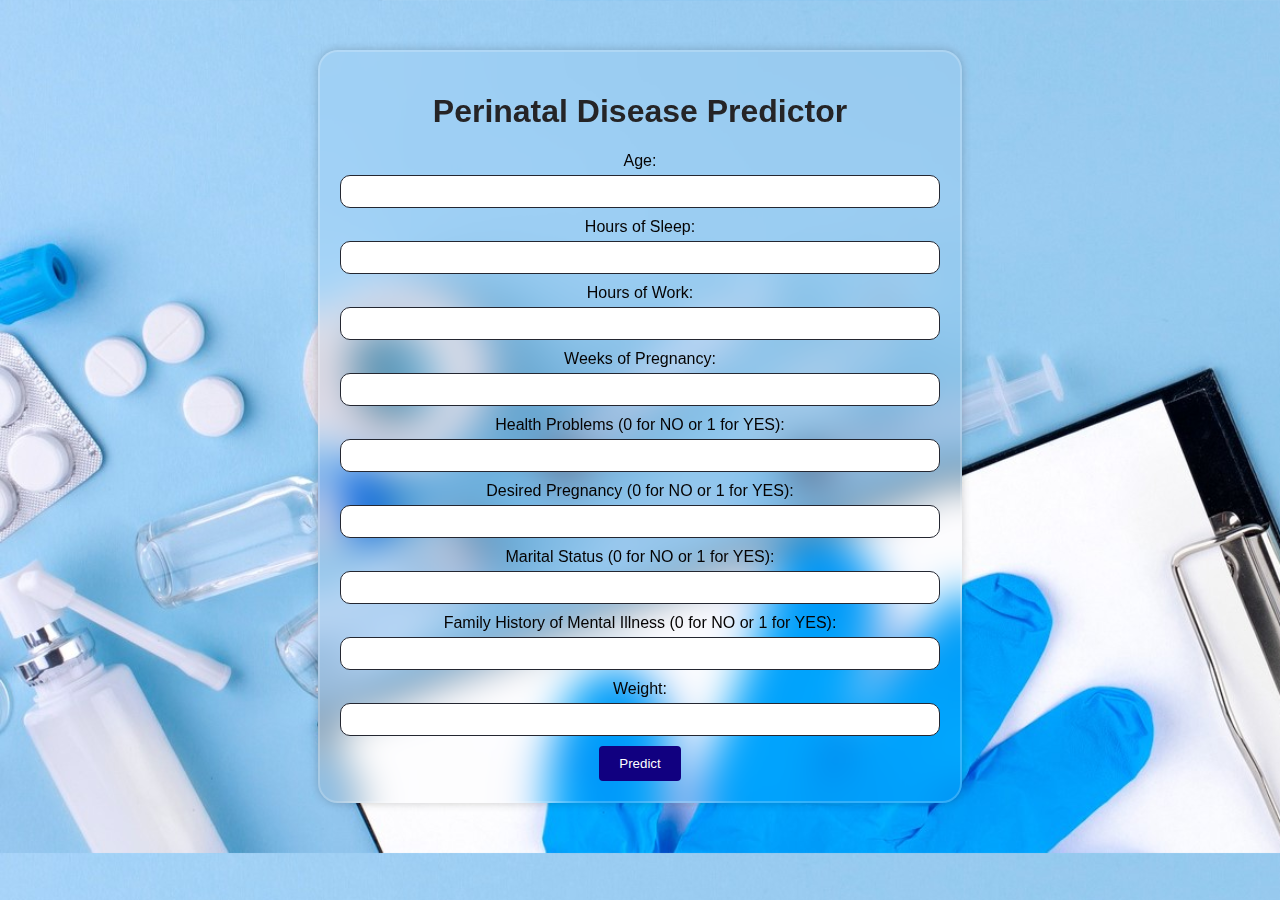
<file: templates/index.html>
<!DOCTYPE html>
<html lang="en">
<head>
    <meta charset="UTF-8">
    <meta name="viewport" content="width=device-width, initial-scale=1.0">
    <title>Perisight</title>
    <style>
        @keyframes fade-in{
            0%{
                opacity: 0;
                transform: translateY(15px);
            }
            100%{
                opacity: 1;
                transform: translate(0px);
            }
        }        

        body {
            font-family: Arial, sans-serif;
            margin: 0;
            padding: 0;
            min-width: 100%;
            text-align: center;
            background-image: url("/static/image/background1.jpg");
            background-size: cover;
            background-blend-mode: darken;
            animation: fade-in 0.5s;
        }

        .container {
            max-width: 600px;
            margin: 50px auto;
            padding: 20px;
            background-color: rgba(255, 255, 255, 0.8);
            border-radius: 20px;
            box-shadow: 0 0 10px rgba(0, 0, 0, 0.1);
            background: transparent;
            border: 2px solid rgba(255, 255, 255, .2);
            backdrop-filter: blur(20px);
            box-shadow: 0 0 10px rgba(0, 0, 0, .2);
            color: #050303;
            
           
}
        

        h1 {
            color: #252426;
        }

        form {
            margin-top: 20px;
        }

        label {
            display: block;
            margin-bottom: 5px;
        }

        input[type="number"] {
            
            width: 100%;
            padding: 8px;
            
            
            margin-bottom: 10px;
            border: 1px solid rgba(36, 39, 49, 1);;
            border-radius: 10px;
            box-sizing: border-box;
            
        }

        button {
            
            color: rgb(0, 0, 0);
            padding: 10px 20px;
            border: none;
            border-radius: 4px;
            cursor: pointer;
        }

        button:hover {
            cursor: pointer;
            background-color: #9daece;
        }

        #predict{
            color: rgb(255, 255, 255);
            background-color: rgb(17, 0, 128);
        }

    </style>
</head>
<body>

    


    <div class="container">
        <h1>Perinatal Disease Predictor</h1>
        <form action="/predict" method="post" onsubmit="getResult()">
            <label for="Age">Age:</label>
            <input type="number" class="age" name="Age" required>
            <label for="Sleepinghours">Hours of Sleep:</label>
            <input type="number" id="Sleepinghours" name="Sleepinghours" required>
            <label for="Workhours">Hours of Work:</label>
            <input type="number" id="Workhours" name="Workhours" required>
            <label for="Weeks_of_Pregnancy">Weeks of Pregnancy:</label>
            <input type="number" id="Weeks_of_Pregnancy" name="Weeks_of_Pregnancy" required>
            <label for="Healthproblems">Health Problems (0 for NO or 1 for YES):</label>
            <input type="number" id="Healthproblems" name="Healthproblems" required>
            <label for="Desiredpregnancy">Desired Pregnancy (0 for NO or 1 for YES):</label>
            <input type="number" id="Desiredpregnancy" name="Desiredpregnancy" required>
            <label for="Maritalstatus">Marital Status (0 for NO or 1 for YES):</label>
            <input type="number" id="Maritalstatus" name="Maritalstatus" required>
            <label for="Family_history_of_mentalillness">Family History of Mental Illness (0 for NO or 1 for YES):</label>
            <input type="number" id="Family_history_of_mentalillness" name="Family_history_of_mentalillness" required>
            <label for="Weight">Weight:</label>
            <input type="number" id="Weight" name="Weight" required>
            <button type="submit" id="predict">Predict</button>
        </form>
    </div>

    <script>
        // Function to set the prediction result in the hidden input field
        function getResult() {
            // Retrieve input values from the form fields
            var age = document.getElementById('Age').value;
            var sleepingHours = document.getElementById('Sleepinghours').value;
            var workHours = document.getElementById('Workhours').value;
            var weeksOfPregnancy = document.getElementById('Weeks_of_Pregnancy').value;
            var healthProblems = document.getElementById('Healthproblems').value;
            var desiredPregnancy = document.getElementById('Desiredpregnancy').value;
            var maritalStatus = document.getElementById('Maritalstatus').value;
            var familyHistoryOfMentalIllness = document.getElementById('Family_history_of_mentalillness').value;
            var weight = document.getElementById('Weight').value;

            // Construct the input features string
            var inputFeatures = `Age: ${age}\nSleeping Hours: ${sleepingHours}\nWork Hours: ${workHours}\nWeeks of Pregnancy: ${weeksOfPregnancy}\nHealth Problems: ${healthProblems}\nDesired Pregnancy: ${desiredPregnancy}\nMarital Status: ${maritalStatus}\nFamily History of Mental Illness: ${familyHistoryOfMentalIllness}\nWeight: ${weight}`;

            // Update the value of the hidden input field 'result' with the input features
            document.getElementById('result').value = inputFeatures;

            // Prevent form submission
            return false;
        }
    </script>
    
</body>
</html>
</file>
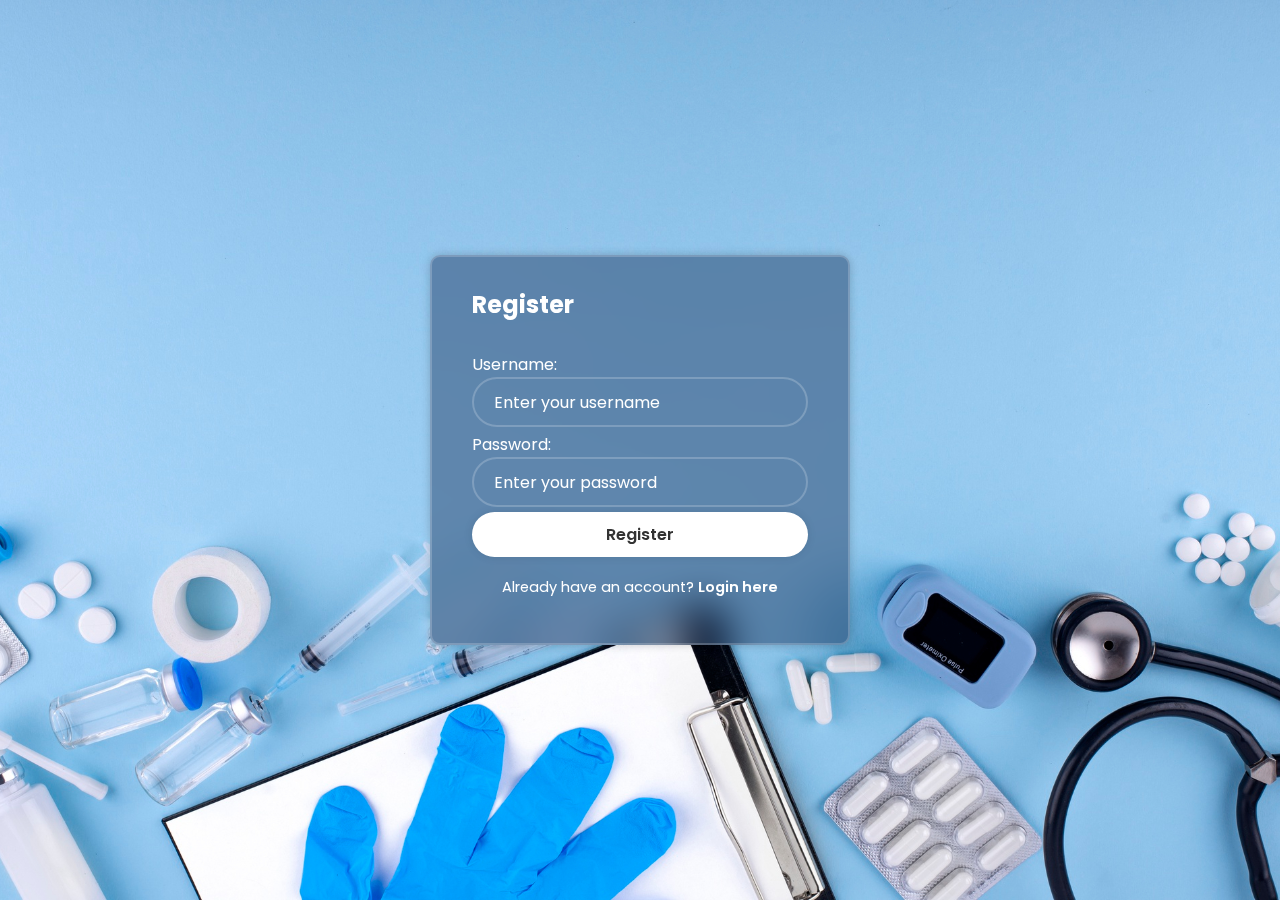
<file: templates/register.html>
<!DOCTYPE html>
<html lang="en">
<head>
    <meta charset="UTF-8">
    <meta name="viewport" content="width=device-width, initial-scale=1.0">
    <title>Perisight</title>
    <style>
        @import url("https://fonts.googleapis.com/css2?family=Poppins:wght@300;400;500;600;700;800;900&display=swap");


@keyframes fade-in{
    0%{
        opacity: 0;
        transform: translateY(15px);
    }
    100%{
        opacity: 1;
        transform: translate(0px);
    }
}


* {
    margin: 0;
    padding: 0;
    box-sizing: border-box;
    font-family: "poppins" , sans-serif;
}

body {
    display: flex;
    justify-content: center;
    align-items: center;
    min-height: 100vh;
    /* background: url('img.jpg') no-repeat; */
   
    background-image: url("/static/image/background.jpg");
    background-blend-mode: darken;
    background-size: cover;
    background-position: center;
    animation: fade-in 0.5s;
    overflow-x: hidden;
    overflow-y: hidden;
}

.wrapper {
    width: 420px;
    background: transparent;
    cursor: pointer;
    background-color: rgba(7, 29, 73, 0.4);
    border: 2px solid rgba(255, 255, 255, .2);
    backdrop-filter: blur(20px);
    box-shadow: 0 0 10px rgba(0, 0, 0, .2);
    color: #fff;
    border-radius: 10px;
    padding: 30px 40px;
    
}


.wrapper h1 {
    font-size: 36px;
    text-align: center;
}
.wrapper .input-box {
    width: 100%;
    height: 50px;
    
    margin: 30px 0;
}

.input-box input {
    position: relative;
    width: 100%;
    height: 100%;
    background: transparent;
    border: none;
    outline: none;
    border: 2px solid rgba(255, 255, 255, .2);
    border-radius: 40px;
    font-size: 16px;
    color: #fff;
    cursor: pointer;
    padding: 20px 45px 20px 20px;
}

.input-box input::placeholder {
    color: #fff;
}

.input-box i {
    position: absolute;
    right: 20px;
    top: 50%;
    transform: translateY(-50%);
    font-size: 20px;
}

.wrapper .remember-forgot {
    display: flex;
    justify-content: space-between;
    font-size: 14.5px;
    margin: -15px 0 15px;
}

.remember-forgot label input {
    accent-color: #fff;
    margin-right: 3px;
}
.remember-forgot a {
    color: #fff;
    text-decoration: none;
}

.remember-forgot a:hover {
    text-decoration: underline;
}

.wrapper .btn {
    width: 100%;
    height: 45px;
    background: #fff;
    border: none;
    outline: none;
    border-radius: 40px;
    box-shadow: 0 0 10px rgba(0, 0, 0, .1);
    cursor: pointer;
    font-size: 16px;
    color: #333;
    font-weight: 600;
}


.wrapper .register-link {
    font-size: 14.5px;
    text-align: center;
    margin: 20px 0 15px;
}

.register-link p a {
    color: #fff;
    text-decoration: none;
    font-weight: 600;
}

.register-link p a:hover {
    text-decoration: underline;
}
    </style>
</head>
<body>
    <div class="wrapper">
        <h2>Register</h2>
        <form action="/register" method="POST">
            <div class="input-box">
                <label for="username">Username:</label>
                <input type="text" name="username" id="username" placeholder="Enter your username" required>
            </div>
            <div class="input-box">
                <label for="password">Password:</label>
                <input type="password" name="password" id="password" placeholder="Enter your password" required>
            </div>
            <div >
                <input type="submit" class="btn"  value="Register">
            </div>
            <div class="register-link">
                <p>Already have an account? <a href="/login">Login here</a></p>
            </div>
        </form>
    </div>
</body>
</html>
</file>
